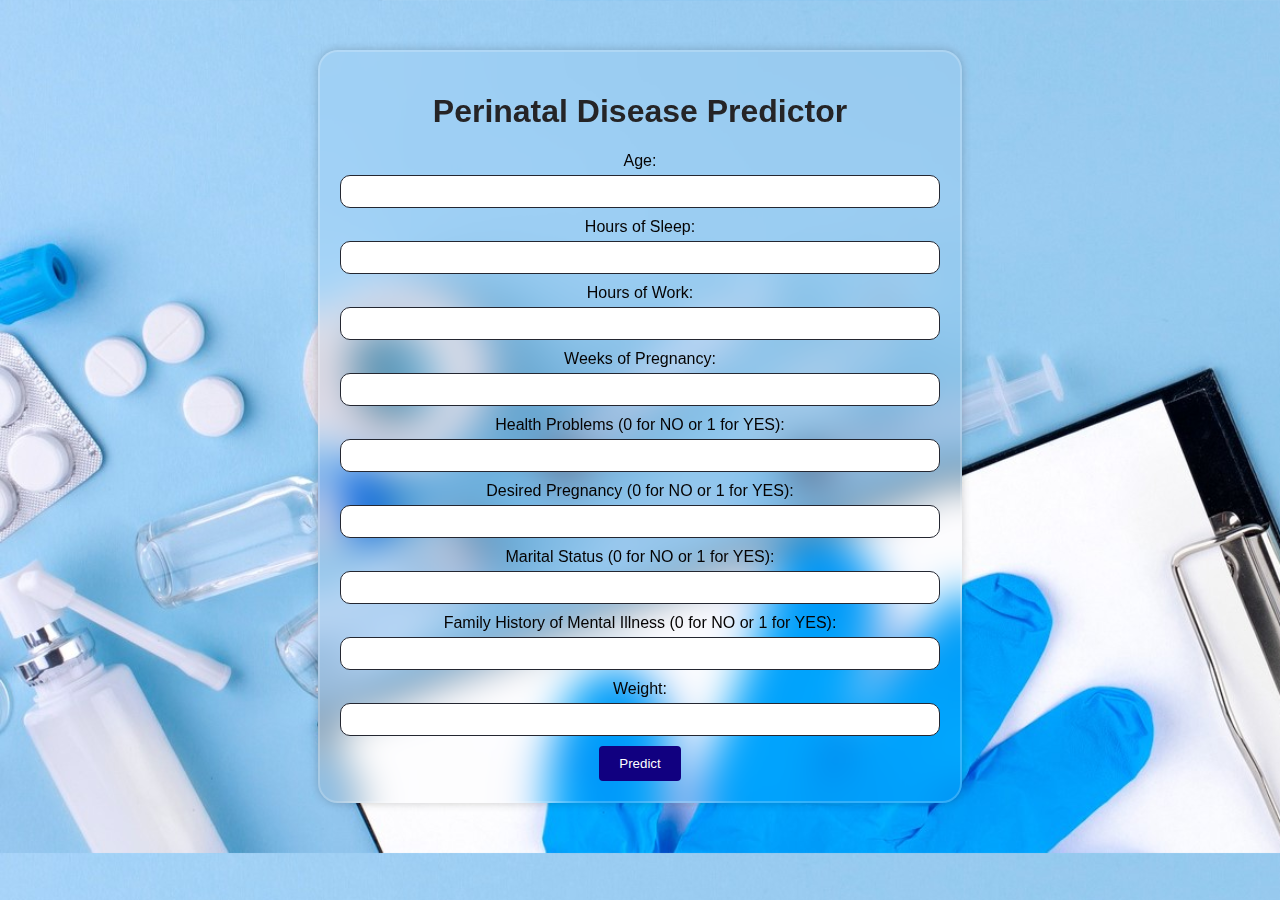
<file: templates/index.html>
<!DOCTYPE html>
<html lang="en">
<head>
    <meta charset="UTF-8">
    <meta name="viewport" content="width=device-width, initial-scale=1.0">
    <title>Perisight</title>
    <style>
        @keyframes fade-in{
            0%{
                opacity: 0;
                transform: translateY(15px);
            }
            100%{
                opacity: 1;
                transform: translate(0px);
            }
        }        

        body {
            font-family: Arial, sans-serif;
            margin: 0;
            padding: 0;
            min-width: 100%;
            text-align: center;
            background-image: url("/static/image/background1.jpg");
            background-size: cover;
            background-blend-mode: darken;
            animation: fade-in 0.5s;
        }

        .container {
            max-width: 600px;
            margin: 50px auto;
            padding: 20px;
            background-color: rgba(255, 255, 255, 0.8);
            border-radius: 20px;
            box-shadow: 0 0 10px rgba(0, 0, 0, 0.1);
            background: transparent;
            border: 2px solid rgba(255, 255, 255, .2);
            backdrop-filter: blur(20px);
            box-shadow: 0 0 10px rgba(0, 0, 0, .2);
            color: #050303;
            
           
}
        

        h1 {
            color: #252426;
        }

        form {
            margin-top: 20px;
        }

        label {
            display: block;
            margin-bottom: 5px;
        }

        input[type="number"] {
            
            width: 100%;
            padding: 8px;
            
            
            margin-bottom: 10px;
            border: 1px solid rgba(36, 39, 49, 1);;
            border-radius: 10px;
            box-sizing: border-box;
            
        }

        button {
            
            color: rgb(0, 0, 0);
            padding: 10px 20px;
            border: none;
            border-radius: 4px;
            cursor: pointer;
        }

        button:hover {
            cursor: pointer;
            background-color: #9daece;
        }

        #predict{
            color: rgb(255, 255, 255);
            background-color: rgb(17, 0, 128);
        }

    </style>
</head>
<body>

    


    <div class="container">
        <h1>Perinatal Disease Predictor</h1>
        <form action="/predict" method="post" onsubmit="getResult()">
            <label for="Age">Age:</label>
            <input type="number" class="age" name="Age" required>
            <label for="Sleepinghours">Hours of Sleep:</label>
            <input type="number" id="Sleepinghours" name="Sleepinghours" required>
            <label for="Workhours">Hours of Work:</label>
            <input type="number" id="Workhours" name="Workhours" required>
            <label for="Weeks_of_Pregnancy">Weeks of Pregnancy:</label>
            <input type="number" id="Weeks_of_Pregnancy" name="Weeks_of_Pregnancy" required>
            <label for="Healthproblems">Health Problems (0 for NO or 1 for YES):</label>
            <input type="number" id="Healthproblems" name="Healthproblems" required>
            <label for="Desiredpregnancy">Desired Pregnancy (0 for NO or 1 for YES):</label>
            <input type="number" id="Desiredpregnancy" name="Desiredpregnancy" required>
            <label for="Maritalstatus">Marital Status (0 for NO or 1 for YES):</label>
            <input type="number" id="Maritalstatus" name="Maritalstatus" required>
            <label for="Family_history_of_mentalillness">Family History of Mental Illness (0 for NO or 1 for YES):</label>
            <input type="number" id="Family_history_of_mentalillness" name="Family_history_of_mentalillness" required>
            <label for="Weight">Weight:</label>
            <input type="number" id="Weight" name="Weight" required>
            <button type="submit" id="predict">Predict</button>
        </form>
    </div>

    <script>
        // Function to set the prediction result in the hidden input field
        function getResult() {
            // Retrieve input values from the form fields
            var age = document.getElementById('Age').value;
            var sleepingHours = document.getElementById('Sleepinghours').value;
            var workHours = document.getElementById('Workhours').value;
            var weeksOfPregnancy = document.getElementById('Weeks_of_Pregnancy').value;
            var healthProblems = document.getElementById('Healthproblems').value;
            var desiredPregnancy = document.getElementById('Desiredpregnancy').value;
            var maritalStatus = document.getElementById('Maritalstatus').value;
            var familyHistoryOfMentalIllness = document.getElementById('Family_history_of_mentalillness').value;
            var weight = document.getElementById('Weight').value;

            // Construct the input features string
            var inputFeatures = `Age: ${age}\nSleeping Hours: ${sleepingHours}\nWork Hours: ${workHours}\nWeeks of Pregnancy: ${weeksOfPregnancy}\nHealth Problems: ${healthProblems}\nDesired Pregnancy: ${desiredPregnancy}\nMarital Status: ${maritalStatus}\nFamily History of Mental Illness: ${familyHistoryOfMentalIllness}\nWeight: ${weight}`;

            // Update the value of the hidden input field 'result' with the input features
            document.getElementById('result').value = inputFeatures;

            // Prevent form submission
            return false;
        }
    </script>
    
</body>
</html>
</file>
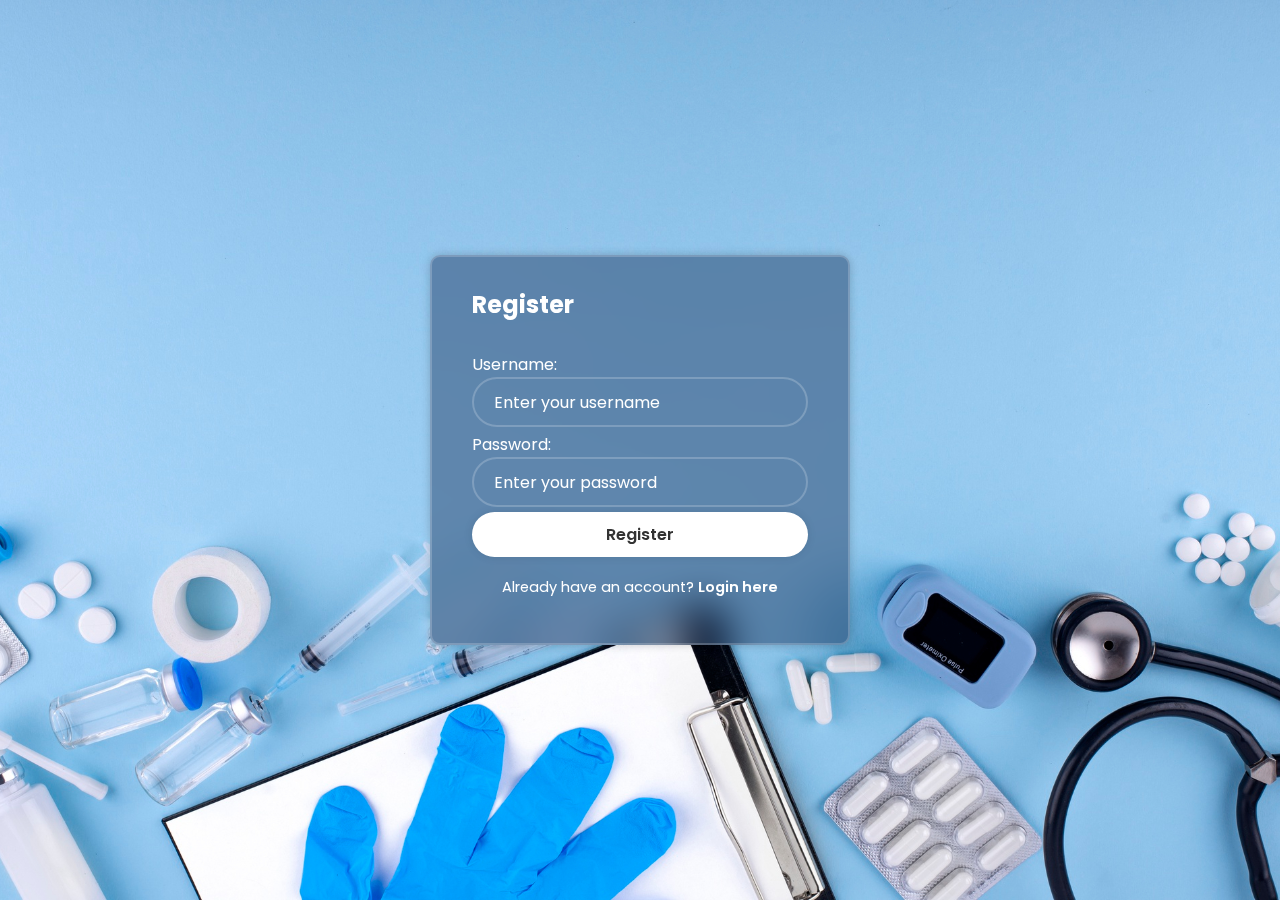
<file: templates/register.html>
<!DOCTYPE html>
<html lang="en">
<head>
    <meta charset="UTF-8">
    <meta name="viewport" content="width=device-width, initial-scale=1.0">
    <title>Perisight</title>
    <style>
        @import url("https://fonts.googleapis.com/css2?family=Poppins:wght@300;400;500;600;700;800;900&display=swap");


@keyframes fade-in{
    0%{
        opacity: 0;
        transform: translateY(15px);
    }
    100%{
        opacity: 1;
        transform: translate(0px);
    }
}


* {
    margin: 0;
    padding: 0;
    box-sizing: border-box;
    font-family: "poppins" , sans-serif;
}

body {
    display: flex;
    justify-content: center;
    align-items: center;
    min-height: 100vh;
    /* background: url('img.jpg') no-repeat; */
   
    background-image: url("/static/image/background.jpg");
    background-blend-mode: darken;
    background-size: cover;
    background-position: center;
    animation: fade-in 0.5s;
    overflow-x: hidden;
    overflow-y: hidden;
}

.wrapper {
    width: 420px;
    background: transparent;
    cursor: pointer;
    background-color: rgba(7, 29, 73, 0.4);
    border: 2px solid rgba(255, 255, 255, .2);
    backdrop-filter: blur(20px);
    box-shadow: 0 0 10px rgba(0, 0, 0, .2);
    color: #fff;
    border-radius: 10px;
    padding: 30px 40px;
    
}


.wrapper h1 {
    font-size: 36px;
    text-align: center;
}
.wrapper .input-box {
    width: 100%;
    height: 50px;
    
    margin: 30px 0;
}

.input-box input {
    position: relative;
    width: 100%;
    height: 100%;
    background: transparent;
    border: none;
    outline: none;
    border: 2px solid rgba(255, 255, 255, .2);
    border-radius: 40px;
    font-size: 16px;
    color: #fff;
    cursor: pointer;
    padding: 20px 45px 20px 20px;
}

.input-box input::placeholder {
    color: #fff;
}

.input-box i {
    position: absolute;
    right: 20px;
    top: 50%;
    transform: translateY(-50%);
    font-size: 20px;
}

.wrapper .remember-forgot {
    display: flex;
    justify-content: space-between;
    font-size: 14.5px;
    margin: -15px 0 15px;
}

.remember-forgot label input {
    accent-color: #fff;
    margin-right: 3px;
}
.remember-forgot a {
    color: #fff;
    text-decoration: none;
}

.remember-forgot a:hover {
    text-decoration: underline;
}

.wrapper .btn {
    width: 100%;
    height: 45px;
    background: #fff;
    border: none;
    outline: none;
    border-radius: 40px;
    box-shadow: 0 0 10px rgba(0, 0, 0, .1);
    cursor: pointer;
    font-size: 16px;
    color: #333;
    font-weight: 600;
}


.wrapper .register-link {
    font-size: 14.5px;
    text-align: center;
    margin: 20px 0 15px;
}

.register-link p a {
    color: #fff;
    text-decoration: none;
    font-weight: 600;
}

.register-link p a:hover {
    text-decoration: underline;
}
    </style>
</head>
<body>
    <div class="wrapper">
        <h2>Register</h2>
        <form action="/register" method="POST">
            <div class="input-box">
                <label for="username">Username:</label>
                <input type="text" name="username" id="username" placeholder="Enter your username" required>
            </div>
            <div class="input-box">
                <label for="password">Password:</label>
                <input type="password" name="password" id="password" placeholder="Enter your password" required>
            </div>
            <div >
                <input type="submit" class="btn"  value="Register">
            </div>
            <div class="register-link">
                <p>Already have an account? <a href="/login">Login here</a></p>
            </div>
        </form>
    </div>
</body>
</html>
</file>
